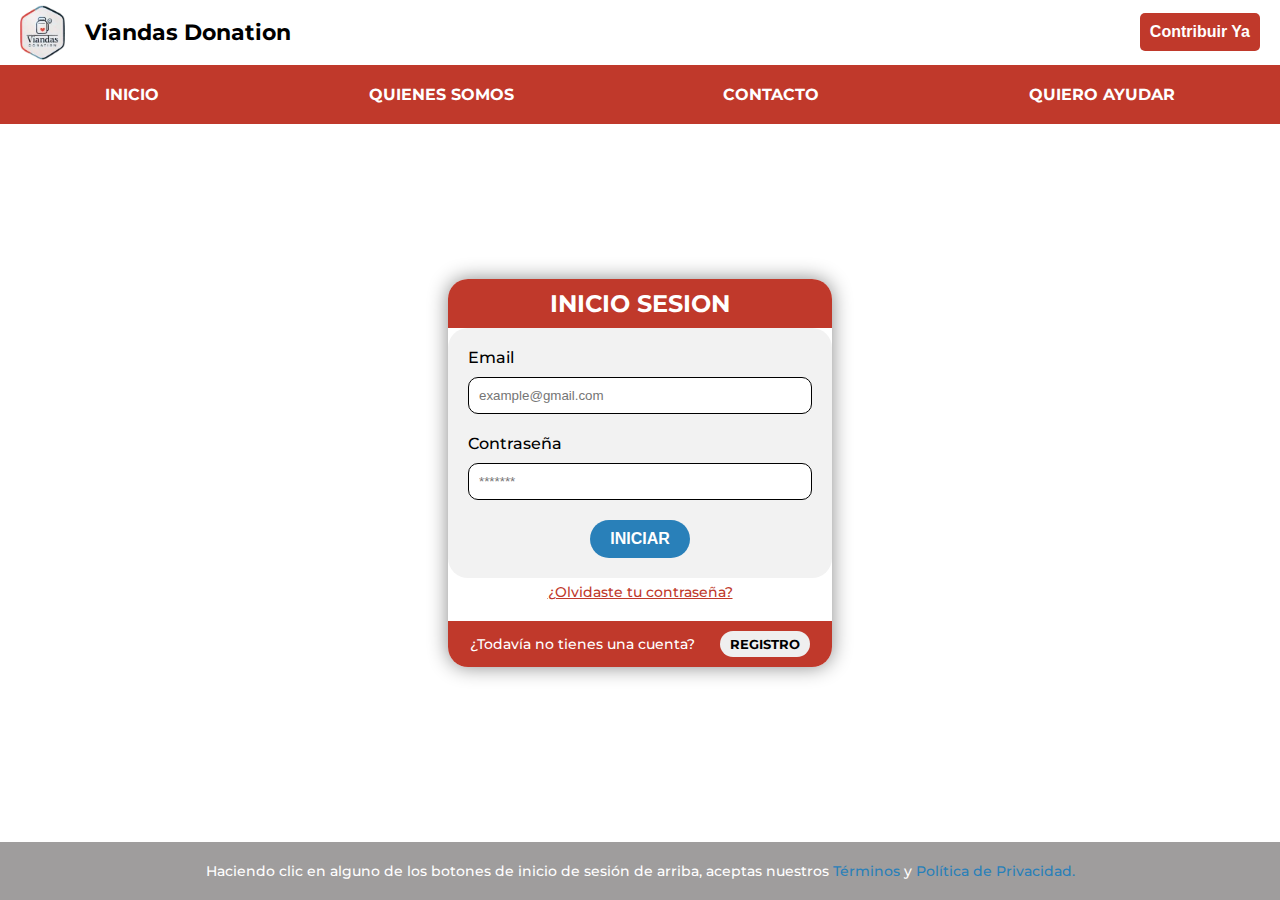
<file: inicioSesion/index.html>
<!DOCTYPE html>
<html lang="es">
<head>
    <meta charset="UTF-8">
    <meta name="viewport" content="width=device-width, initial-scale=1.0">
    <link rel="preconnect" href="https://fonts.googleapis.com">
    <link rel="preconnect" href="https://fonts.gstatic.com" crossorigin>
    <link href="https://fonts.googleapis.com/css2?family=Montserrat:ital,wght@0,100..900;1,100..900&display=swap" rel="stylesheet">
    <link rel="shortcut icon" href="../static/Logo_viandas_donation.png">
    <link rel="stylesheet" href="../styles.css">
    <link rel="stylesheet" href="styles.css">
    <title>Inicio Sesion</title>
</head>
<body>
    <header>
        <div class="container-logo">
            <a class="img-logo" href="">
                <img src="../static/Logo_viandas_donation.png" alt="Logo">
                <h2 class="name-logo"> Viandas Donation </h2>
            </a>
            <button class="btn-contribuir">
                <a>Contribuir Ya</a>
            </button>
        </div>
        <nav class="navbar">
            <a href="../home/home.html" class="navbar-item">INICIO</a>
            <a href="#" class="navbar-item">QUIENES SOMOS</a>
            <a href="#" class="navbar-item">CONTACTO</a>
            <a href="#" class="navbar-item">QUIERO AYUDAR</a>
        </nav>
    </header>

    <main>
        <div class="container">
            <div class="title">INICIO SESION</div>

            <form action="" class="form-container">

                <div class="user-details-container">
                    <!-- EMAIL INPUT -->
                    <label class="input-box">
                        Email
                        <input type="email" placeholder="example@gmail.com" required>
                    </label>

                    <!-- CONTRASEÑA INPUT -->
                    <label class="input-box">
                        Contraseña
                        <input type="password" placeholder="*******" required>
                    </label>
                </div>

                <!-- SUBMIT BUTTON -->
                <div class="submit-register">
                    <input type="submit" value="INICIAR">
                </div>
            </form>

            <!-- OLVIDE MI CONTRASEÑA -->
            <div class="forgot-password">
                <a href="#">¿Olvidaste tu contraseña?</a>
            </div>

            <!-- REGISTRO -->
            <div class="inicio-bottom">
                <p>¿Todavía no tienes una cuenta?</p>
                <button class="btn-register"><a href="../registro/register.html">REGISTRO</a></button>
            </div>
        </div>
    </main>

    <footer>
        <div class="footer-container">
            <p>
                Haciendo clic en alguno de los botones de inicio de sesión de arriba,
                aceptas nuestros <a href="../terminosYcondiciones/terminos.html">Términos</a> y <a href="../../terminosYcondiciones/terminos.html">Política de Privacidad.</a>
            </p>
        </div>
    </footer>
</body>
</html>
</file>
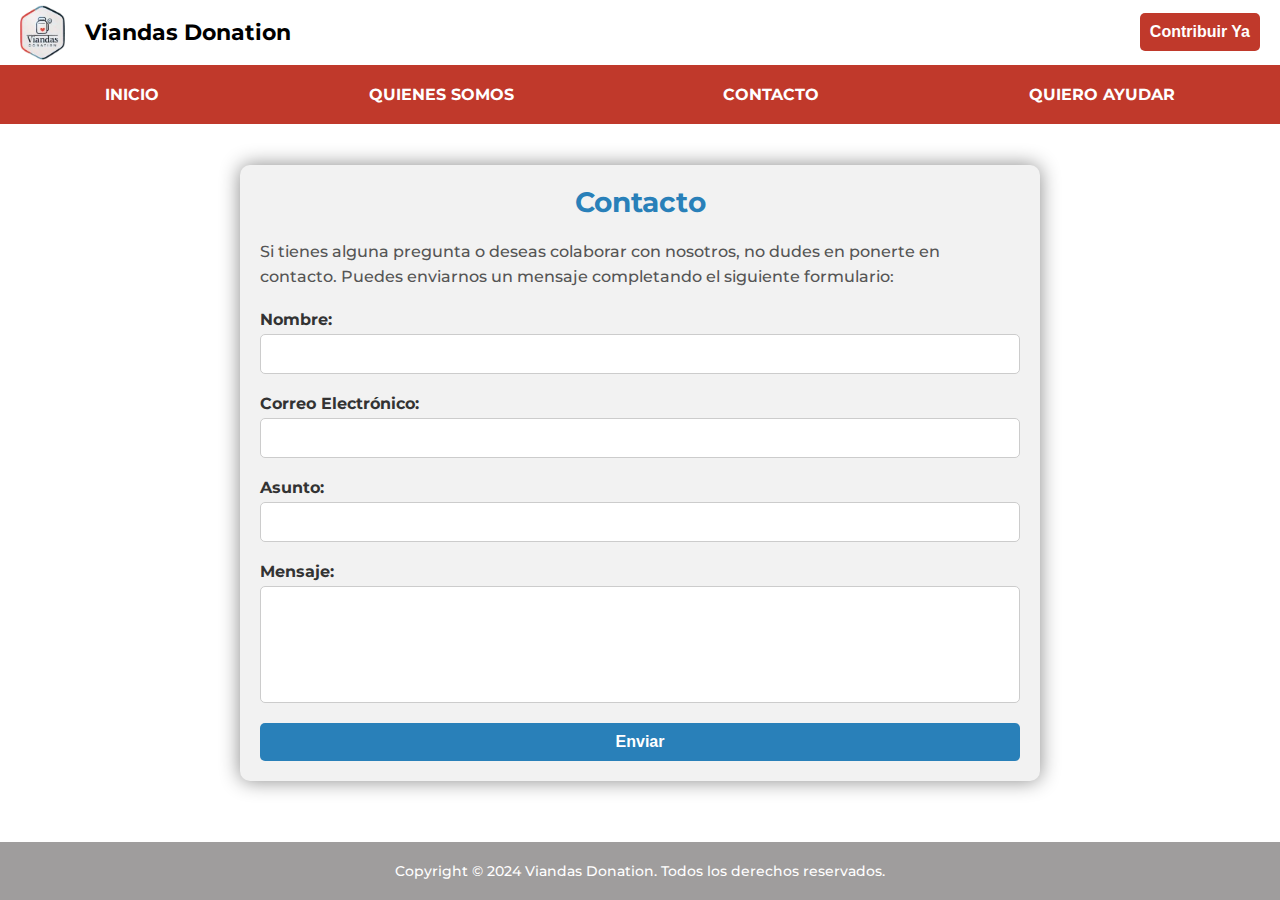
<file: contacto/contacto.html>
<!DOCTYPE html>
<html lang="es">
<head>
    <meta charset="UTF-8">
    <meta name="viewport" content="width=device-width, initial-scale=1.0">
    <link rel="preconnect" href="https://fonts.googleapis.com">
    <link rel="preconnect" href="https://fonts.gstatic.com" crossorigin>
    <link href="https://fonts.googleapis.com/css2?family=Montserrat:wght@400;700&display=swap" rel="stylesheet">
    <link rel="shortcut icon" href="../static/Logo_viandas_donation.png">
    <link rel="stylesheet" href="../styles.css">
    <link rel="stylesheet" href="styles.css">
    <title>Contacto - Viandas Donation</title>
</head>
<body>
    <header>
        <div class="container-logo">
            <a class="img-logo" href="">
                <img src="../static/Logo_viandas_donation.png" alt="Logo">
                <h2 class="name-logo">Viandas Donation</h2>
            </a>
            <button class="btn-contribuir">
                <a href="../inicioSesion/html/index.html">Contribuir Ya</a>
            </button>
        </div>
        <nav class="navbar">
            <a href="../home/home.html" class="navbar-item">INICIO</a>
            <a href="#" class="navbar-item">QUIENES SOMOS</a>
            <a href="contacto.html" class="navbar-item">CONTACTO</a>
            <a href="#" class="navbar-item">QUIERO AYUDAR</a>
        </nav>
    </header>

    <main>
        <div class="contact-container">
            <h1>Contacto</h1>
            <p>Si tienes alguna pregunta o deseas colaborar con nosotros, no dudes en ponerte en contacto. Puedes enviarnos un mensaje completando el siguiente formulario:</p>

            <form action="#" method="post" class="contact-form">
                <div class="form-group">
                    <label for="name">Nombre:</label>
                    <input type="text" id="name" name="name" required>
                </div>
                <div class="form-group">
                    <label for="email">Correo Electrónico:</label>
                    <input type="email" id="email" name="email" required>
                </div>
                <div class="form-group">
                    <label for="subject">Asunto:</label>
                    <input type="text" id="subject" name="subject" required>
                </div>
                <div class="form-group">
                    <label for="message">Mensaje:</label>
                    <textarea id="message" name="message" rows="5" required></textarea>
                </div>
                <button type="submit" class="btn-submit">Enviar</button>
            </form>
        </div>
    </main>

    <footer>
        <div class="footer-container">
            <p>
                Copyright © 2024 Viandas Donation. Todos los derechos reservados.
            </p>
        </div>
    </footer>
</body>
</html>
</file>
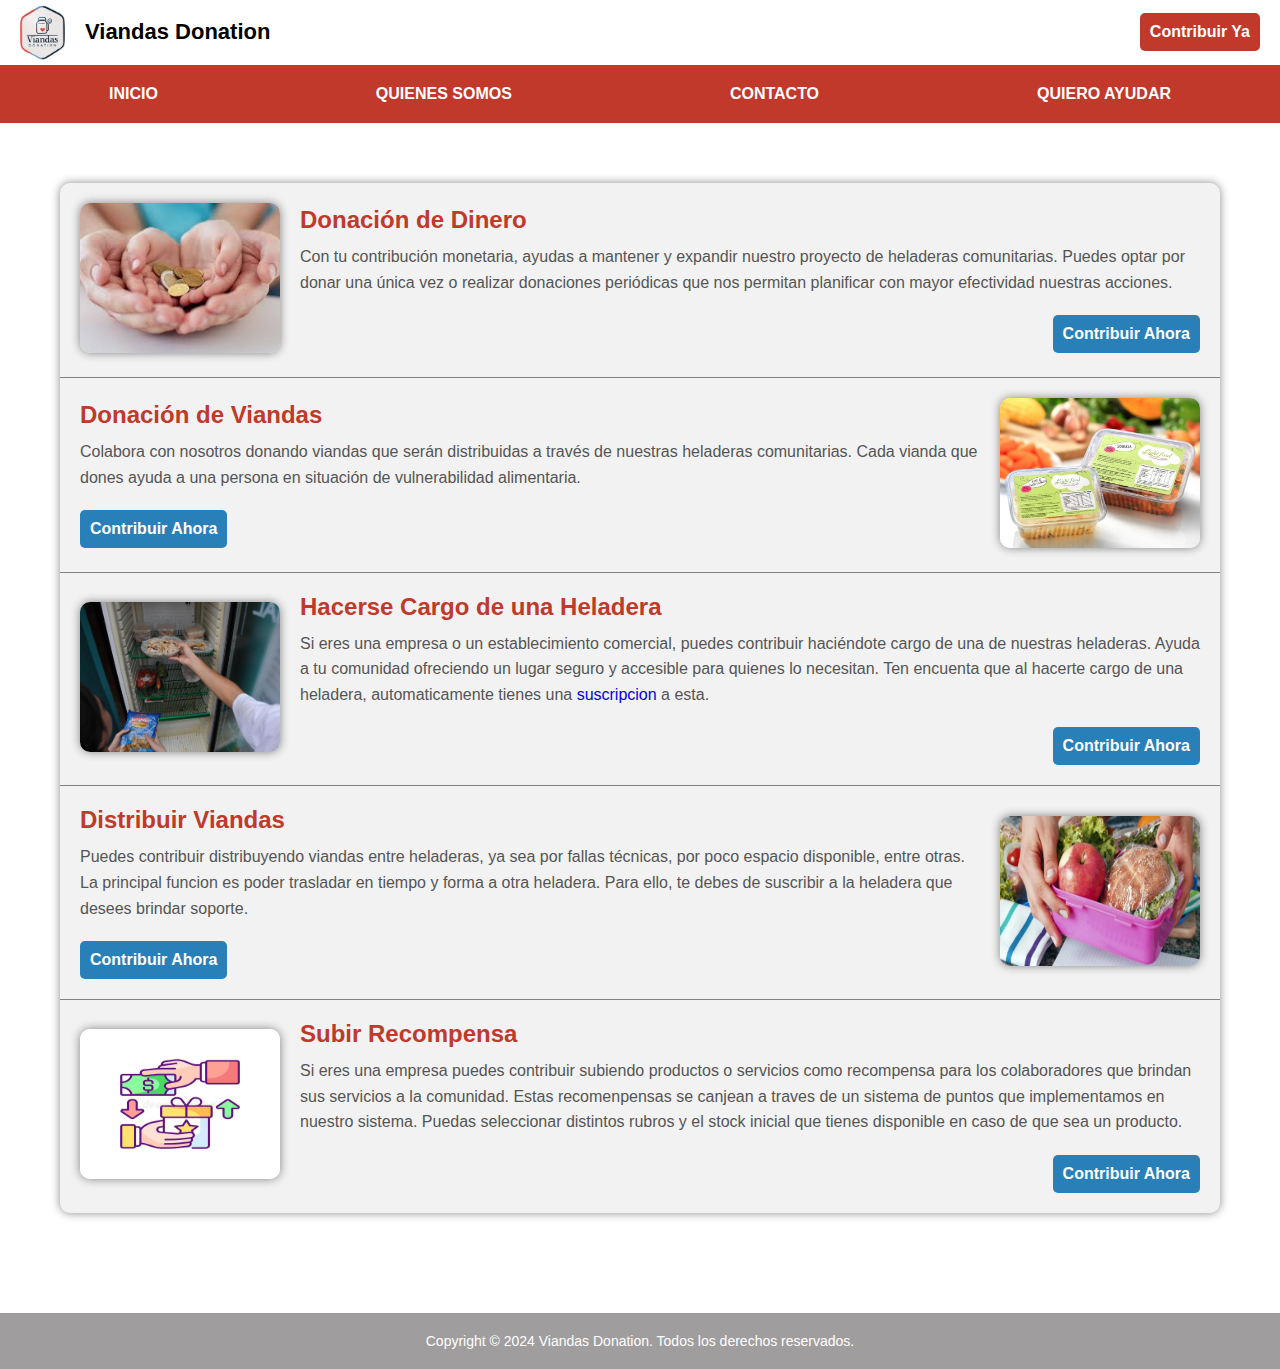
<file: formas_colaboracion/formas_colaboracion.html>
<!DOCTYPE html>
<html lang="es">
<head>
    <meta charset="UTF-8">
    <meta name="viewport" content="width=device-width, initial-scale=1.0">
    <link rel="stylesheet" href="../styles.css">
    <link rel="stylesheet" href="styles.css">
    <title>Contribuciones - Viandas Donation</title>
</head>
<body>
    <header>
        <div class="container-logo">
            <a class="img-logo" href="#"> 
                <img src="../static/Logo_viandas_donation.png" alt="Logo">
                <h2 class="name-logo"> Viandas Donation </h2>
            </a>
            <button class="btn-contribuir"> 
                <a href="#">Contribuir Ya</a> 
            </button>
        </div>
        <nav class="navbar">
                <a href="../home/home.html" class="navbar-item">INICIO</a>
                <a href="#" class="navbar-item">QUIENES SOMOS</a>
                <a href="../contacto/contacto.html" class="navbar-item">CONTACTO</a>
                <a href="#" class="navbar-item">QUIERO AYUDAR</a>
        </nav>
    </header>

    <main>
        <section class="contribuciones">
            <div class="contribucion">
                <div class="contribucion-image">
                    <img src="../static/donar_dinero.jpeg" alt="Descripción de la imagen">
                </div>
                <div class="contribucion-info">
                    <h2>Donación de Dinero</h2>
                    <p>
                        Con tu contribución monetaria, ayudas a mantener y expandir nuestro proyecto de heladeras comunitarias. Puedes optar por donar una única vez o realizar donaciones periódicas que nos permitan planificar con mayor efectividad nuestras acciones.
                    </p>
                    <div class="btn-container-right">
                        <button class="btn-contribuir-ahora">
                            <a href="../contribuciones/donacion_dinero/donacion_dinero.html">Contribuir Ahora</a>
                        </button>
                    </div>
                </div>
            </div>

            <div class="contribucion">
                <div class="contribucion-info">
                    <h2>Donación de Viandas</h2>
                    <p>
                        Colabora con nosotros donando viandas que serán distribuidas a través de nuestras heladeras comunitarias. Cada vianda que dones ayuda a una persona en situación de vulnerabilidad alimentaria.
                    </p>
                    <div class="btn-container-left">
                        <button class="btn-contribuir-ahora">
                            <a href="../contribuciones/donacion_vianda/donacion_vianda.html">Contribuir Ahora</a>
                        </button>
                    </div>
                </div>
                <div class="contribucion-image">
                    <img src="../static/donacion_vianda.jpg" alt="Descripción de la imagen">
                </div>
            </div>

            <div class="contribucion">
                <div class="contribucion-image">
                    <img src="../static/heladera_comunitaria.jpg" alt="Descripción de la imagen">
                </div>
                <div class="contribucion-info">
                    <h2>Hacerse Cargo de una Heladera</h2>
                    <p>
                        Si eres una empresa o un establecimiento comercial, puedes contribuir haciéndote cargo de una de nuestras heladeras. Ayuda a tu comunidad ofreciendo un lugar seguro y accesible para quienes lo necesitan.
                        Ten encuenta que al hacerte cargo de una heladera, automaticamente tienes una <a href="#">suscripcion</a> a esta.
                    </p>
                    <div class="btn-container-right">
                        <button class="btn-contribuir-ahora">
                            <a href="../contribuciones/cuidado_heladera/cuidado_heladera.html">Contribuir Ahora</a>
                        </button>
                    </div>
                </div>
            </div>

            <div class="contribucion">
                <div class="contribucion-info">
                    <h2>Distribuir Viandas</h2>
                    <p>
                        Puedes contribuir distribuyendo viandas entre heladeras, ya sea por fallas técnicas, por poco espacio disponible, entre otras.
                        La principal funcion es poder trasladar en tiempo y forma a otra heladera. Para ello, te debes de suscribir a la heladera
                        que desees brindar soporte.
                    </p>
                    <div class="btn-container">
                        <button class="btn-contribuir-ahora">
                            <a href="#">Contribuir Ahora</a>
                        </button>
                    </div>
                </div>
                <div class="contribucion-image">
                    <img src="../static/viandas_traslado.jpg" alt="Descripción de la imagen">
                </div>
            </div>
        
            <div class="contribucion">
                <div class="contribucion-image">
                    <img src="../static/contribucion_recompensa.png" alt="Descripción de la imagen">
                </div>
                <div class="contribucion-info">
                    <h2>Subir Recompensa</h2>
                    <p>
                        Si eres una empresa puedes contribuir subiendo productos o servicios como recompensa para los colaboradores
                        que brindan sus servicios a la comunidad. Estas recomenpensas se canjean a traves de un sistema de puntos
                        que implementamos en nuestro sistema. Puedas seleccionar distintos rubros y el stock inicial que tienes 
                        disponible en caso de que sea un producto. 
                    </p>
                    <div class="btn-container-right">
                        <button class="btn-contribuir-ahora">
                            <a href="../contribuciones/agregar_recompensa/agregar_recompensa.html">Contribuir Ahora</a>
                        </button>
                    </div>
                </div>
            </div>
        
        </section>

    </main>

    <footer>
        <div class="footer-container">
            <p> 
                Copyright © 2024 Viandas Donation. Todos los derechos reservados.
            </p>
        </div>
    </footer>
</body>
</html>
</file>
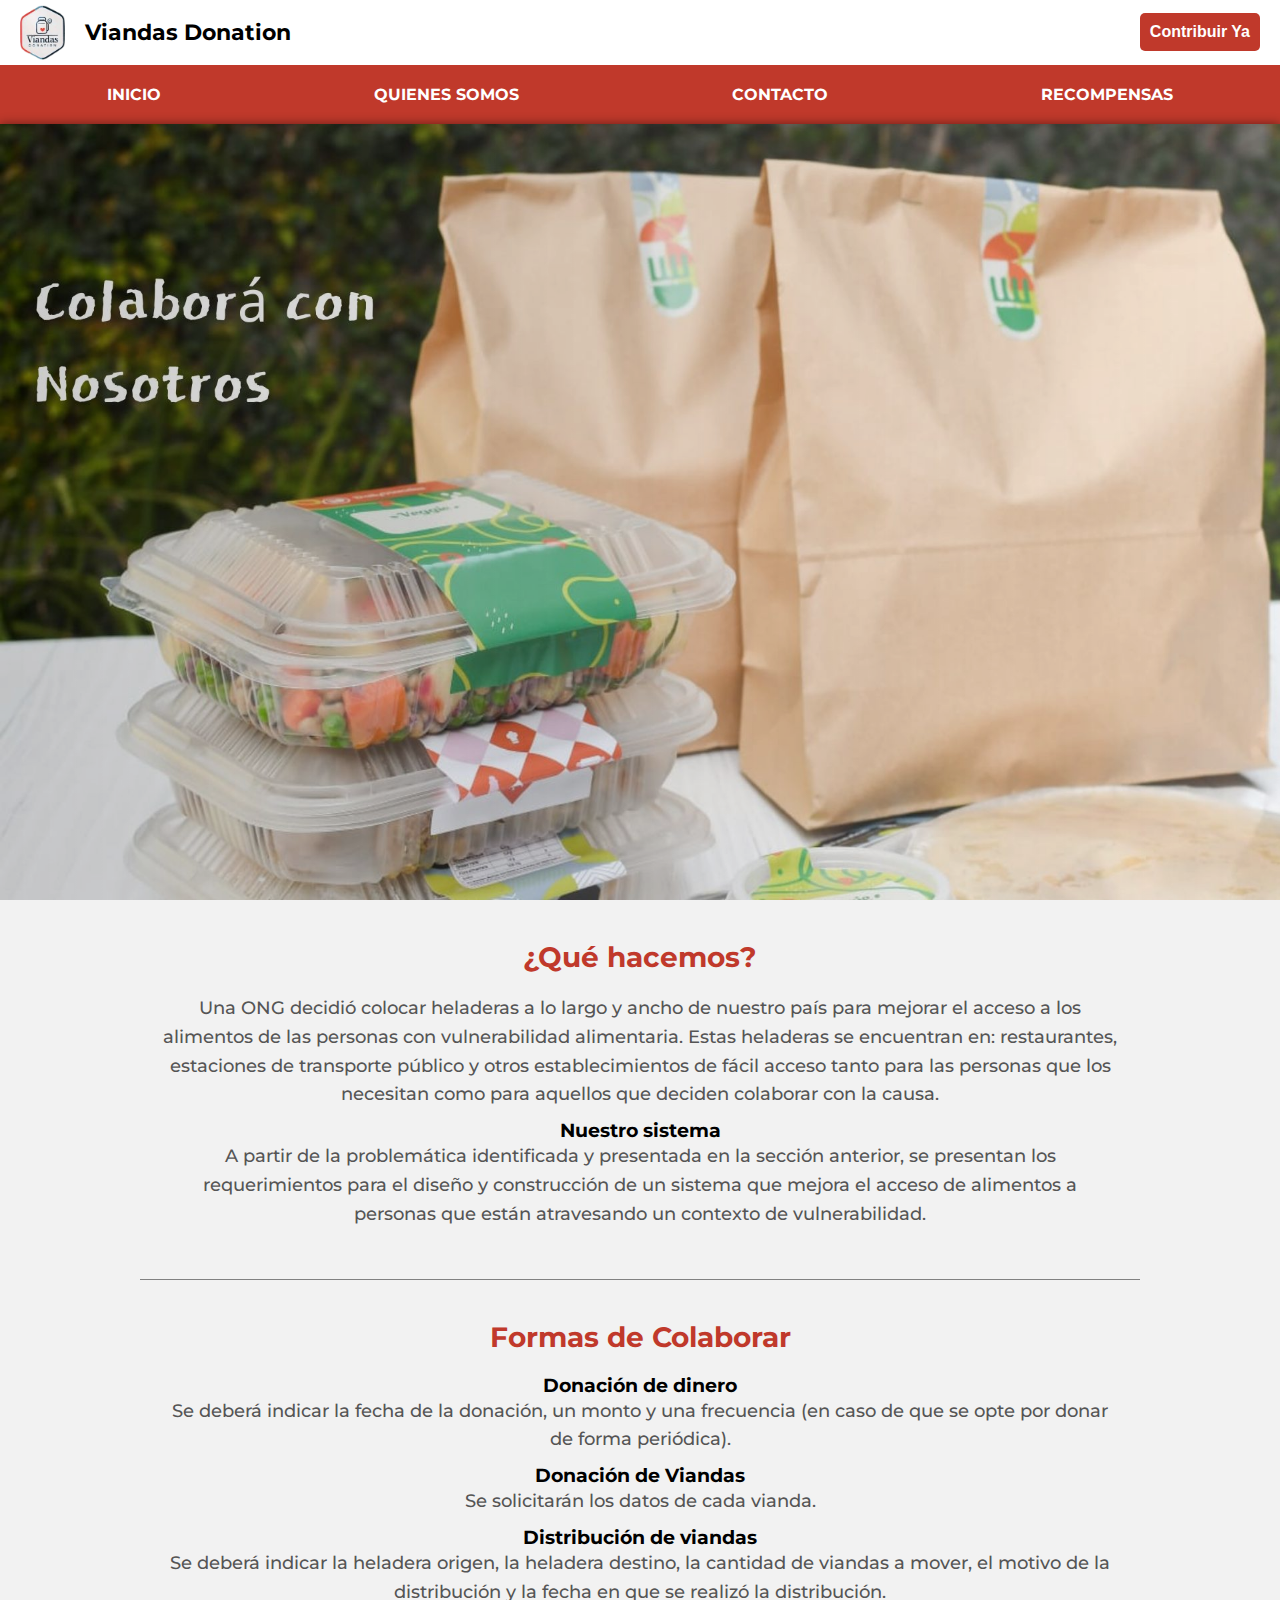
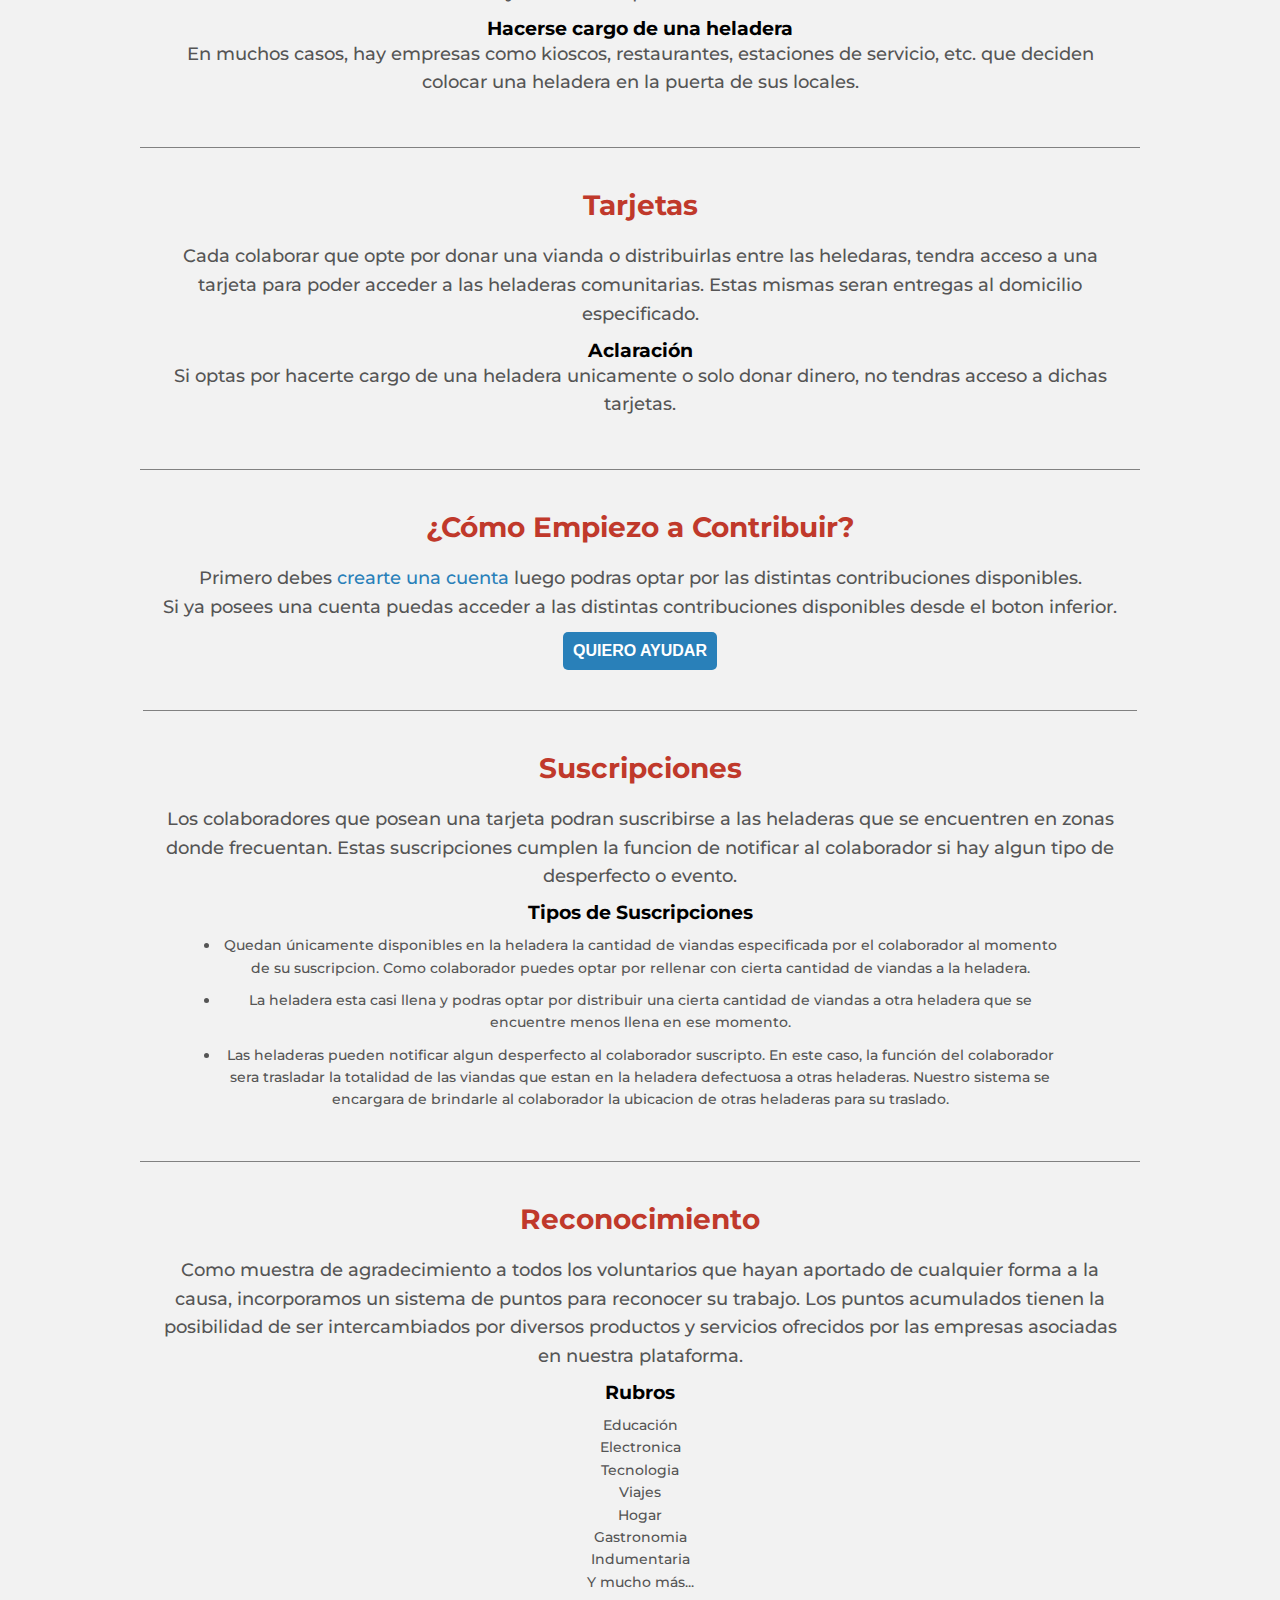
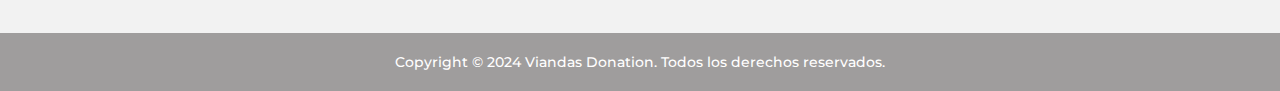
<file: home/home.html>
<!DOCTYPE html>
<html lang="es">
<head>
    <meta charset="UTF-8">
    <meta name="viewport" content="width=device-width, initial-scale=1.0">
    <link rel="preconnect" href="https://fonts.googleapis.com">
    <link rel="preconnect" href="https://fonts.gstatic.com" crossorigin>
    <link href="https://fonts.googleapis.com/css2?family=Montserrat:wght@400;700&display=swap" rel="stylesheet">
    <link rel="shortcut icon" href="../static/Logo_viandas_donation.png">
    <link rel="stylesheet" href="../styles.css">
    <link rel="stylesheet" href="styles.css">

    <!-- Scripts JS-->
    <script src="../sticky_nav_bar.js" defer></script>
    <title>Home - Viandas Donation</title>
</head>
<body>
    <header>
        <div class="container-logo">
            <a class="img-logo" href="#"> 
                <img src="../static/Logo_viandas_donation.png" alt="Logo">
                <h2 class="name-logo">Viandas Donation</h2>
            </a>
            <button class="btn-contribuir"> 
                <a href="../inicioSesion/index.html">Contribuir Ya</a> 
            </button>
        </div>
        <nav class="navbar">
            <a href="home.html" class="navbar-item">INICIO</a>
            <a href="#" class="navbar-item">QUIENES SOMOS</a>
            <a href="../contacto/contacto.html" class="navbar-item">CONTACTO</a>
            <a href="#" class="navbar-item">RECOMPENSAS</a> 
            <!-- Se linkea con lo hecho por Guada -->
            <!-- https://github.com/dds-utn/2024-tpa-ma-ma-grupo-06/pull/182 -->
        </nav>
    </header>

    <main>
        <section class="hero">
            <img src="../static/Colaborá con Nosotros.jpg" alt="Colaborá con Nosotros">
        </section>

        <section class="about">
            <h2>¿Qué hacemos?</h2>
            <p>
                Una ONG decidió colocar heladeras a lo largo y ancho de nuestro país para mejorar el acceso a 
                los alimentos de las personas con vulnerabilidad alimentaria. Estas heladeras se encuentran en: 
                restaurantes, estaciones de transporte público y otros establecimientos de fácil acceso tanto para las personas 
                que los necesitan como para aquellos que deciden colaborar con la causa.
            </p>
            
            <h3>Nuestro sistema</h3>
            <p>A partir de la problemática identificada y presentada en la sección anterior, se presentan los requerimientos para el diseño y construcción de un sistema que mejora el acceso de alimentos a personas que están atravesando un contexto de vulnerabilidad.</p>
        </section>

        <section class="collaborate">
            <h2>Formas de Colaborar</h2>
            <h3>Donación de dinero</h3>
            <p>Se deberá indicar la fecha de la donación, un monto y una frecuencia (en caso de que se opte por donar de forma periódica).</p>
            
            <h3>Donación de Viandas</h3>
            <p>Se solicitarán los datos de cada vianda.</p>
            
            <h3>Distribución de viandas</h3>
            <p>Se deberá indicar la heladera origen, la heladera destino, la cantidad de viandas a mover, el motivo de la distribución y la fecha en que se realizó la distribución.</p>
            
            <h3>Hacerse cargo de una heladera</h3>
            <p>En muchos casos, hay empresas como kioscos, restaurantes, estaciones de servicio, etc. que deciden colocar una heladera en la puerta de sus locales.</p>
            
        </section>

        <section class="cards">
            <h2>Tarjetas</h2>
            <p>Cada colaborar que opte por donar una vianda o distribuirlas entre las heledaras, tendra acceso a una tarjeta para poder acceder a 
                las heladeras comunitarias. Estas mismas seran entregas al domicilio especificado.
            </p>
            
            <h3>Aclaración</h3>
            <p>Si optas por hacerte cargo de una heladera unicamente o solo donar dinero, no tendras acceso a dichas tarjetas.</p>
        </section>

        <section class="quiero-ayudar">
            <h2>¿Cómo Empiezo a Contribuir?</h2>
            <p> 
                Primero debes <a href="../registro/register.html">crearte una cuenta</a> luego podras optar por las distintas contribuciones disponibles. <br>
                Si ya posees una cuenta puedas acceder a las distintas contribuciones disponibles desde el boton inferior.
            </p>
            <button class="btn-contribuir-ahora">
                <a href="../formas_colaboracion/formas_colaboracion.html">QUIERO AYUDAR</a>
            </button>
        </section>

        <section class="subs">
            <h2>Suscripciones</h2>
            <p>
                Los colaboradores que posean una tarjeta podran suscribirse a las heladeras que se encuentren en zonas donde 
                frecuentan. Estas suscripciones cumplen la funcion de notificar al colaborador si hay algun tipo de 
                desperfecto o evento.
            </p>
            
            <h3>Tipos de Suscripciones</h3>
            <div class="container-subs">
                <ul>
                    <li>
                        Quedan únicamente disponibles en la heladera la cantidad de viandas especificada por 
                        el colaborador al momento de su suscripcion. Como colaborador puedes optar por rellenar con
                        cierta cantidad de viandas a la heladera.
                    </li>
                    <li>
                        La heladera esta casi llena y podras optar por distribuir una cierta cantidad de viandas a otra heladera
                        que se encuentre menos llena en ese momento.
                    </li>
                    <li>
                        Las heladeras pueden notificar algun desperfecto al colaborador suscripto. En este caso, la función del
                        colaborador sera trasladar la totalidad de las viandas que estan en la heladera defectuosa a otras heladeras.
                        Nuestro sistema se encargara de brindarle al colaborador la ubicacion de otras heladeras para su traslado.
                    </li>
                </ul>
            </div>
        </section>

        <section class="rewards">
            <h2>Reconocimiento</h2>
            <p>
                Como muestra de agradecimiento a todos los voluntarios que hayan aportado de cualquier forma a la causa, incorporamos
                un sistema de puntos para reconocer su trabajo. Los puntos acumulados tienen la posibilidad de ser intercambiados
                por diversos productos y servicios ofrecidos por las empresas asociadas en nuestra plataforma.
            </p>
            <h3>Rubros</h3>
            <div class="container-rubros">
                <ul>
                    <li>Educación</li>
                    <li>Electronica</li>
                    <li>Tecnologia</li>
                    <li>Viajes</li>
                    <li>Hogar</li>
                    <li>Gastronomia</li>
                    <li>Indumentaria</li>
                    <li>Y mucho más...</li>
                </ul>
            </div>
        </section>
    </main>

    <footer>
        <div class="footer-container">
            <p>Copyright © 2024 Viandas Donation. Todos los derechos reservados.</p>
        </div>
    </footer>
</body>
</html>
</file>
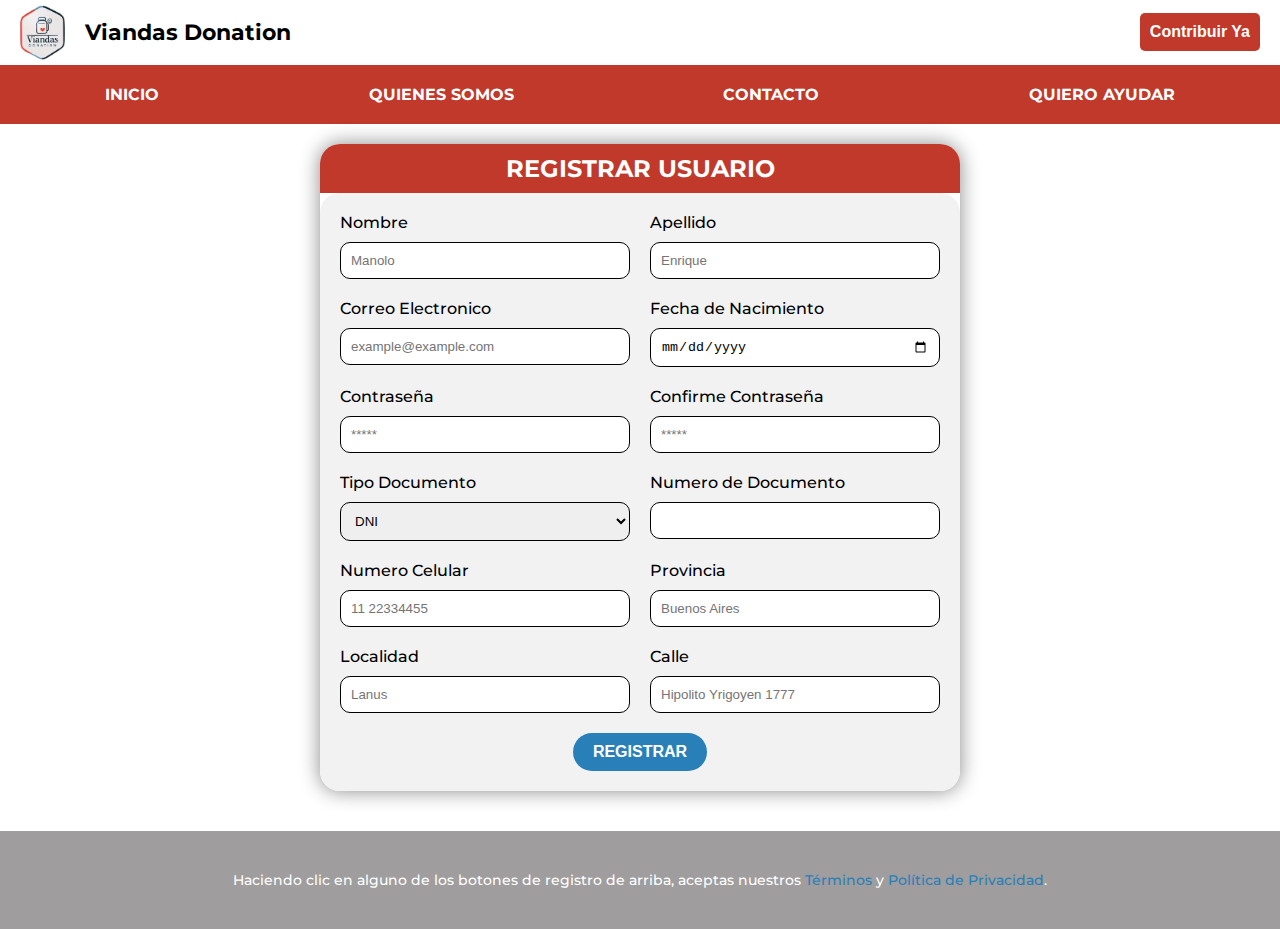
<file: registro/register.html>
<!DOCTYPE html>
<html lang="es">
<head>
    <meta charset="UTF-8">
    <meta name="viewport" content="width=device-width, initial-scale=1.0">
    <link rel="preconnect" href="https://fonts.googleapis.com">
    <link rel="preconnect" href="https://fonts.gstatic.com" crossorigin>
    <link href="https://fonts.googleapis.com/css2?family=Montserrat:ital,wght@0,100..900;1,100..900&display=swap" rel="stylesheet">
    <link rel="shortcut icon" href="../static/Logo_viandas_donation.png">
    <link rel="stylesheet" href="../styles.css">
    <link rel="stylesheet" href="styles.css">
    <title>Register</title>
</head>
<body>
    <header>
        <div class="container-logo">
            <a class="img-logo" href=""> 
                <img src="../static/Logo_viandas_donation.png" alt="Logo">
                <h2 class="name-logo"> Viandas Donation </h2>
            </a>
            <button class="btn-contribuir"> 
                <a href="../inicioSesion/index.html">Contribuir Ya</a>
            </button>
        </div>
        <nav class="navbar">
                <a href="../home/home.html" class="navbar-item">INICIO</a>
                <a href="#" class="navbar-item">QUIENES SOMOS</a>
                <a href="../contacto/contacto.html" class="navbar-item">CONTACTO</a>
                <a href="#" class="navbar-item">QUIERO AYUDAR</a>
        </nav>
    </header>

    <main>
        <div class="container">
            <div class="title">REGISTRAR USUARIO</div>

            <form action="" class="form-container">

                <div class="user-details-container">
                    <!-- 12 LABELS -->
                    <label class="input-box">
                        Nombre
                        <input type="text" placeholder="Manolo" required>
                    </label>

                    <label for="" class="input-box">
                        Apellido
                        <input type="text" placeholder="Enrique" required>
                    </label>

                    <label class="input-box">
                        Correo Electronico
                        <input type="email" placeholder="example@example.com" required>
                    </label>

                    <label class="input-box">
                        Fecha de Nacimiento
                        <input type="date" required>
                    </label>

                    <label for="" class="input-box">
                        Contraseña
                        <input type="password" placeholder="*****" required>
                    </label>

                    <label for="" class="input-box">
                        Confirme Contraseña
                        <input type="password" placeholder="*****" required>
                    </label>
                    
                    <label for="" class="input-box">
                        Tipo Documento
                        <select name="" id="">
                            <option value="dni">DNI</option>
                            <option value="lc">LIBRETA CIVICA</option>
                            <option value="le">LIBRETA DE ENROLAMIENTO</option>
                        </select>
                    </label>

                    <label for="" class="input-box">
                        Numero de Documento
                        <input type="text" required>
                    </label>

                    <label class="input-box">
                        Numero Celular
                        <input type="number" placeholder="11 22334455" required>
                    </label>

                    <label class="input-box">
                        Provincia
                        <input type="text" placeholder="Buenos Aires">
                    </label>

                    <label class="input-box">
                        Localidad
                        <input type="text" placeholder="Lanus">
                    </label>

                    <label class="input-box">
                        Calle
                        <input type="text" placeholder="Hipolito Yrigoyen 1777">
                    </label>
                </div>

                <div class="submit-register">
                    <input type="submit" value="REGISTRAR">
                </div>

            </form>
        </div>
        
    </main>

    <footer>
        <div class="footer-container">
            <p> 
                Haciendo clic en alguno de los botones de registro de 
                arriba, aceptas nuestros <a href="../terminosYcondiciones/terminos.html">Términos</a> y <a href="../terminosYcondiciones/terminos.html">Política de Privacidad</a>.
            </p>
        </div>
    </footer>
</body>
</html>
</file>
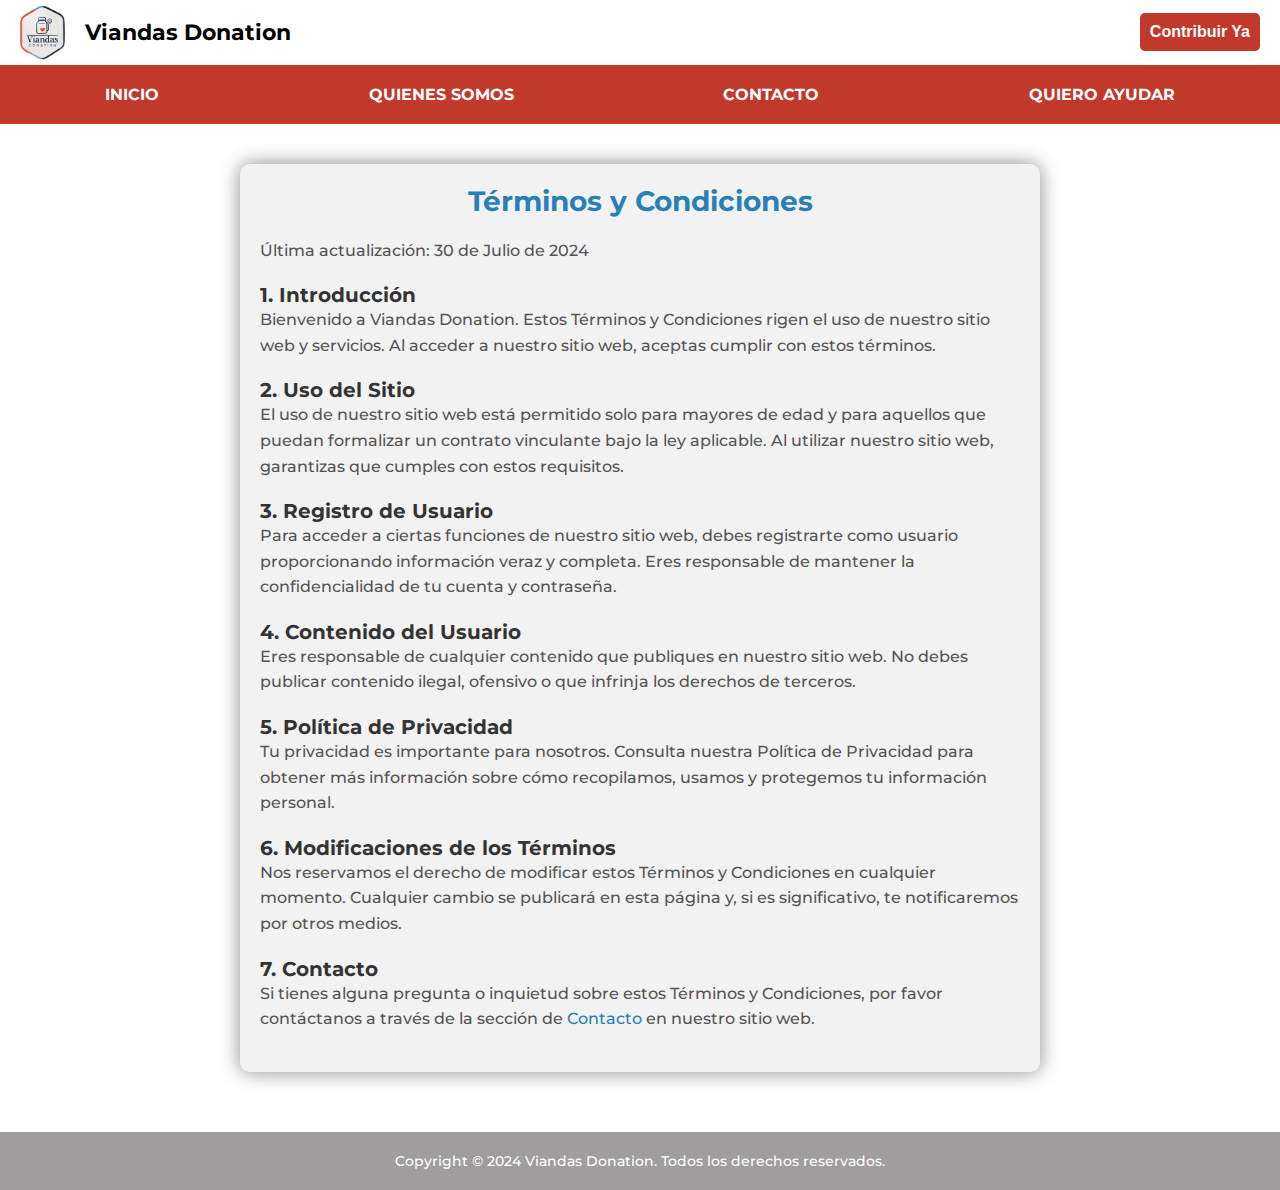
<file: terminosYcondiciones/terminos.html>
<!DOCTYPE html>
<html lang="es">
<head>
    <meta charset="UTF-8">
    <meta name="viewport" content="width=device-width, initial-scale=1.0">
    <link rel="preconnect" href="https://fonts.googleapis.com">
    <link rel="preconnect" href="https://fonts.gstatic.com" crossorigin>
    <link href="https://fonts.googleapis.com/css2?family=Montserrat:wght@400;700&display=swap" rel="stylesheet">
    <link rel="shortcut icon" href="../static/Logo_viandas_donation.png">
    <link rel="stylesheet" href="../styles.css">
    <link rel="stylesheet" href="styles.css">
    <title>Términos y Condiciones</title>
</head>
<body>
    <header>
        <div class="container-logo">
            <a class="img-logo" href=""> 
                <img src="../static/Logo_viandas_donation.png" alt="Logo">
                <h2 class="name-logo"> Viandas Donation </h2>
            </a>
            <button class="btn-contribuir"> 
                <a href="../inicioSesion/html/index.html" >Contribuir Ya</a> 
            </button>
        </div>
        <nav class="navbar">
                <a href="#" class="navbar-item">INICIO</a>
                <a href="#" class="navbar-item">QUIENES SOMOS</a>
                <a href="../contacto/contacto.html" class="navbar-item">CONTACTO</a>
                <a href="#" class="navbar-item">QUIERO AYUDAR</a>
        </nav>
    </header>

    <main>
        <div class="terms-container">
            <h1>Términos y Condiciones</h1>
            <p>Última actualización: 30 de Julio de 2024</p>

            <h2>1. Introducción</h2>
            <p>Bienvenido a Viandas Donation. Estos Términos y Condiciones rigen el uso de nuestro sitio web y servicios. Al acceder a nuestro sitio web, aceptas cumplir con estos términos.</p>

            <h2>2. Uso del Sitio</h2>
            <p>El uso de nuestro sitio web está permitido solo para mayores de edad y para aquellos que puedan formalizar un contrato vinculante bajo la ley aplicable. Al utilizar nuestro sitio web, garantizas que cumples con estos requisitos.</p>

            <h2>3. Registro de Usuario</h2>
            <p>Para acceder a ciertas funciones de nuestro sitio web, debes registrarte como usuario proporcionando información veraz y completa. Eres responsable de mantener la confidencialidad de tu cuenta y contraseña.</p>

            <h2>4. Contenido del Usuario</h2>
            <p>Eres responsable de cualquier contenido que publiques en nuestro sitio web. No debes publicar contenido ilegal, ofensivo o que infrinja los derechos de terceros.</p>

            <h2>5. Política de Privacidad</h2>
            <p>Tu privacidad es importante para nosotros. Consulta nuestra Política de Privacidad para obtener más información sobre cómo recopilamos, usamos y protegemos tu información personal.</p>

            <h2>6. Modificaciones de los Términos</h2>
            <p>Nos reservamos el derecho de modificar estos Términos y Condiciones en cualquier momento. Cualquier cambio se publicará en esta página y, si es significativo, te notificaremos por otros medios.</p>

            <h2>7. Contacto</h2>
            <p>Si tienes alguna pregunta o inquietud sobre estos Términos y Condiciones, por favor contáctanos a través de la sección de <a href="#">Contacto</a> en nuestro sitio web.</p>
        </div>
    </main>

    <footer>
        <div class="footer-container">
            <p> 
                Copyright © 2024 Viandas Donation. Todos los derechos reservados.
            </p>
        </div>
    </footer>
</body>
</html>
</file>
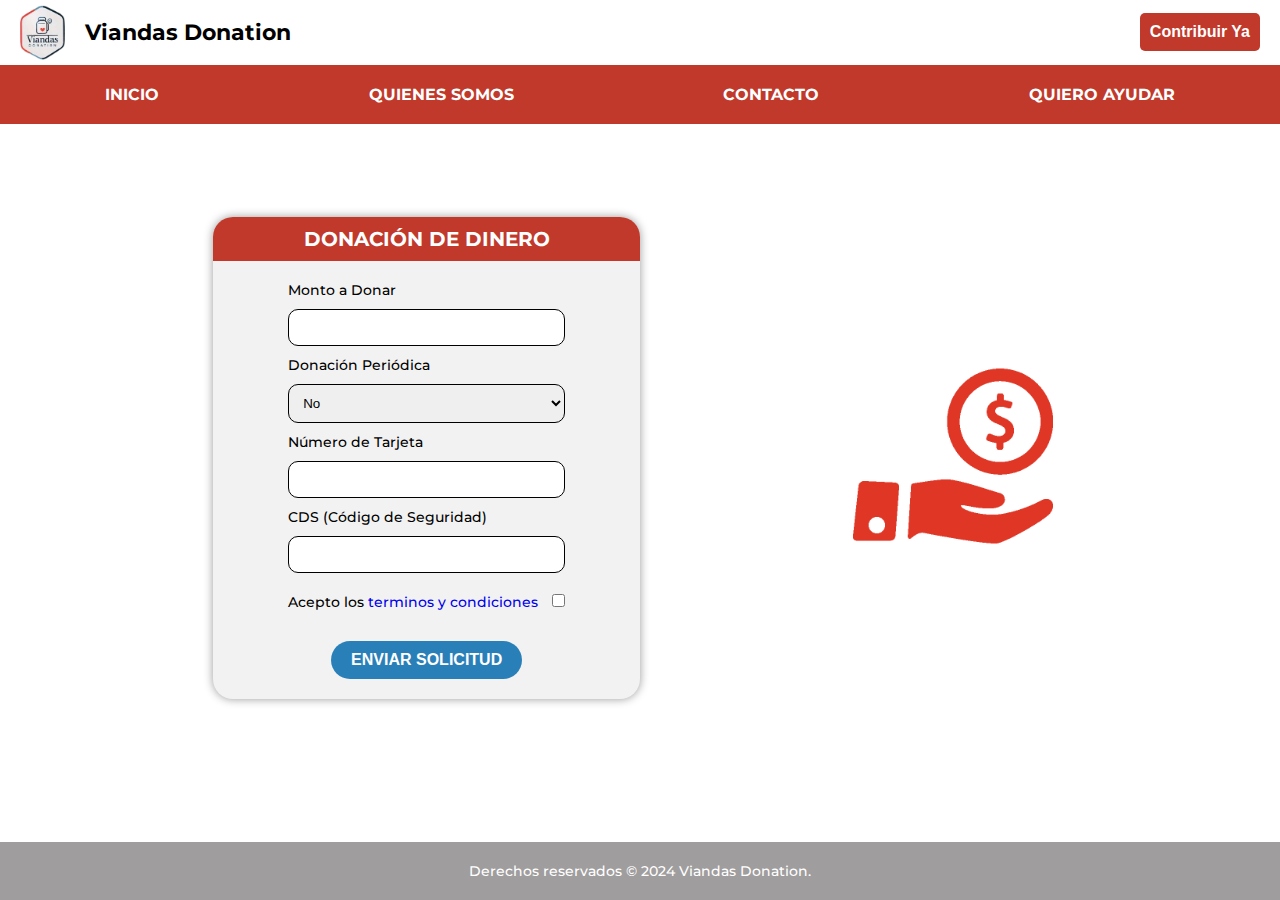
<file: contribuciones/donacion_dinero/donacion_dinero.html>
<!DOCTYPE html>
<html lang="es">
<head>
    <meta charset="UTF-8">
    <meta name="viewport" content="width=device-width, initial-scale=1.0">
    <link rel="preconnect" href="https://fonts.googleapis.com">
    <link rel="preconnect" href="https://fonts.gstatic.com" crossorigin>
    <link href="https://fonts.googleapis.com/css2?family=Montserrat:ital,wght@0,100..900;1,100..900&display=swap" rel="stylesheet">
    <link rel="shortcut icon" href="../../static/Logo_viandas_donation.png">
    <link rel="stylesheet" href="../../styles.css">
    <link rel="stylesheet" href="../reset.css">
    <link rel="stylesheet" href="styles.css">

    <!-- Scripts JS -->
    <script src="../../sticky_nav_bar.js" defer></script>
    <script src="script.js" defer></script>
    
    <title>VD</title>
</head>
<body>
    <header>
        <div class="container-logo">
            <a class="img-logo" href="">
                <img src="../../static/Logo_viandas_donation.png" alt="Logo">
                <h2 class="name-logo"> Viandas Donation </h2>
            </a>
            <button class="btn-contribuir">
                <a>Contribuir Ya</a>
            </button>
        </div>
        <nav class="navbar">
            <a href="../../home/home.html" class="navbar-item">INICIO</a>
            <a href="#" class="navbar-item">QUIENES SOMOS </a>
            <a href="../../contacto/contacto.html" class="navbar-item">CONTACTO</a>
            <a href="#" class="navbar-item">QUIERO AYUDAR</a>
        </nav>
    </header>

    <main class="main__container">
        <div class="form__container">
            <div class="form-title">
                DONACIÓN DE DINERO
            </div>

            <form action="" class="form__body">
                <div class="heladera-details-container">
                    <!-- Existing Inputs -->
                    <label class="input-box">
                        Monto a Donar
                        <input type="number" required>
                    </label>
                    <label class="input-box">
                        Donación Periódica
                        <select name="donacion_periodica" id="donacion-periodica">
                            <option value="no">No</option>
                            <option value="si">Sí</option>
                        </select>
                    </label>
                    <label class="input-box" id="frecuencia-container">
                        Frecuencia
                        <!-- SE QUE LA FRECUENCIA ESTA EN DIAS EN EL MODELO, PERO PODEMOS CONVERTILO A DIAS DESPUES -->
                        <select name="frecuencia" id="frecuencia">
                            <option value="semanal">Semanal</option>
                            <option value="mensual">Mensual</option>
                            <option value="trimestral">Trimestral</option>
                            <option value="anual">Anual</option>
                        </select>
                    </label>
                    <label class="input-box">
                        Número de Tarjeta
                        <input type="number" required>
                    </label>
                    <label class="input-box">
                        CDS (Código de Seguridad)
                        <input type="number" required>
                    </label>
                    <label class="input-check">
                        Acepto los <a href="../../terminosYcondiciones/terminos.html"> terminos y condiciones </a>
                        <input type="checkbox" required>
                    </label>
                </div>

                <div class="submit-button">
                    <input type="submit" value="ENVIAR SOLICITUD">
                </div>
            </form>
        </div>

        <aside>
            <div class="aside">
                <img src="../../static/donacionPlata.png" alt="Heladera Llena" class="img__aside">
            </div>
        </aside>
    </main>

    <footer>
        <div class="footer-text">
            Derechos reservados © 2024 Viandas Donation.
        </div>
    </footer>
</body>
</file>
<file: styles.css>
* {
    padding: 0px;
    margin: 0px;
    box-sizing: border-box;
}

a {
    text-decoration: none;
}

body {
    font-family: "Montserrat", sans-serif;
    font-weight: 500;
    font-size: 16px;
    display: flex;
    flex-direction: column;
    min-height: 100vh;
}

header {
    background-color: #C0392B;
    display: flex;
    flex-direction: column;
}

.container-logo {
    display: flex;
    align-items: center;
    justify-content: space-between;
    padding: 10px;
    background-color: #fff;
    padding: 5px 20px;
}

.img-logo {
    display: flex;
    align-items: center;
    justify-content: center;
    gap: 10px;
}

.img-logo img {
    width: 45px;
    height: 100%;
}

.name-logo {
    margin-left: 10px;
    display: flex;
    font-size: 22px;
    font-weight: bolder;
    color: black;
}

.btn-contribuir {
    padding: 10px;
    background-color: #C0392B;
    color: #fff;
    border: none;
    border-radius: 5px;
    cursor: pointer;
    font-size: 16px;
    font-weight: bolder;
}

.btn-contribuir:hover {
    background-color: #B0392B;
}

.btn-contribuir a {
    text-decoration: none;
    color: #fff;
}

.navbar {
    display: flex;
    align-items: center;
    justify-content: space-around;
    padding: 10px;
    gap: 20px;
}

.navbar-item {
    font-weight: bold;
    color: #fff;
    padding: 10px;
}

.navbar-item:hover {
    background-color: #B0392B;
    color: #fff;
    border-radius: 20px;
}

main {
    flex: 1;
    display: flex;
    flex-wrap: wrap;
    justify-content: center;
    align-items: center;
}

.container {
    width: 30%;
    height: auto;
    box-shadow: 0 0 20px #0007;
    border-radius: 20px;
}

.form-container {
    background-color: #f2f2f2;
    max-width: 100%;
    padding: 20px;
    border-radius: 20px;
}

.title {
    text-align: center;
    font-size: 24px;
    font-weight: bold;
    color: #fff;
    background-color: #C0392B;
    padding: 10px;
    border-radius: 20px 20px 0 0;
}

.user-details-container {
    display: grid;
    grid-template-columns: 1fr;
    gap: 20px;
}

.input-box {
    display: flex;
    flex-direction: column;
}

.input-box label {
    font-size: 16px;
    font-weight: 300;
}

.input-box input {
    margin-top: 10px;
    padding: 10px;
    border-radius: 10px;
    border: solid 1px #000;
}

.input-box input:focus {
    outline: solid 1px #2980B9;
    border: solid 1px transparent;
}

footer {
    background-color: #9F9D9D;
    margin-top: 40px;
    padding: 20px;
    text-align: center;
}

.footer-container {
    display: flex;
    flex-direction: column;
    justify-content: center;
    align-items: center;
}

.footer-container p {
    color: #fff;
    font-size: 14px;
    text-align: center;
}

.footer-container p a {
    color: #2980B9;
}
</file>
<file: inicioSesion/styles.css>
body {
    display: flex;
    flex-direction: column;
}

header {
    background-color: #C0392B;
    display: flex;
    flex-direction: column;
    margin-bottom: 20px;
}

.container-logo {
    display: flex;
    align-items: center;
    justify-content: space-between;
    padding: 10px;
    background-color: #fff;
    padding: 5px 20px;
}

.img-logo {
    display: flex;
    align-items: center;
    justify-content: center;
    gap: 10px;
}

.img-logo img {
    width: 45px;
    height: 100%;
}

.name-logo {
    margin-left: 10px;
    display: flex;
    font-size: 22px;
    font-weight: bolder;
    color: black;
}

.btn-contribuir {
    padding: 10px;
    background-color: #C0392B;
    color: #fff;
    border: none;
    border-radius: 5px;
    cursor: pointer;
    font-size: 16px;
    font-weight: bolder;
}

.btn-contribuir:hover {
    background-color: #B0392B;
}

.btn-contribuir a {
    text-decoration: none;
    color: #fff;
}

.navbar {
    display: flex;
    align-items: center;
    justify-content: space-around;
    padding: 10px;
    gap: 20px;
}

.navbar-item {
    font-weight: bold;
    color: #fff;
    padding: 10px;
}

.navbar-item:hover {
    background-color: #B0392B;
    color: #fff;
    border-radius: 20px;
}

main {
    flex: 1;
    display: flex;
    flex-wrap: wrap;
    justify-content: center;
    align-items: center;
}

.container {
    width: 30%;
    height: auto;
    box-shadow: 0 0 20px #0007;
    border-radius: 20px;
}

.form-container {
    background-color: #f2f2f2;
    max-width: 100%;
    padding: 20px;
    border-radius: 20px;
}

.title {
    text-align: center;
    font-size: 24px;
    font-weight: bold;
    color: #fff;
    background-color: #C0392B;
    padding: 10px;
    border-radius: 20px 20px 0 0;
}

.user-details-container {
    display: grid;
    grid-template-columns: 1fr;
    gap: 20px;
}

.input-box {
    display: flex;
    flex-direction: column;
}

.input-box label {
    font-size: 16px;
    font-weight: 300;
}

.input-box input {
    margin-top: 10px;
    padding: 10px;
    border-radius: 10px;
    border: solid 1px #000;
}

.input-box input:focus {
    outline: solid 1px #2980B9;
    border: solid 1px transparent;
}

.submit-register {
    display: flex;
    justify-content: center;
    align-items: center;
    margin-top: 20px;
    min-width: 100%;
}

.submit-register input {
    padding: 10px 20px;
    background-color: #2980B9;
    color: #fff;
    border: none;
    border-radius: 20px;
    cursor: pointer;
    font-size: 16px;
    font-weight: bolder;
}

.submit-register input:hover {
    background-color: #2074A3;
    color: #fff;
    border-radius: 20px;
}

.forgot-password {
    display: flex;
    justify-content: center;
    align-items: center;
    margin-top: 5px;
}

.forgot-password a {
    color: #C0392B;
    text-decoration: underline;
    font-size: 14px;
    margin-bottom: 20px;
}

.inicio-bottom {
    display: flex;
    justify-content: space-around;
    align-items: center;
    background-color: #C0392B;
    color: #fff;
    padding: 10px;
    min-height: 40px;
    border-radius: 0 0 20px 20px;
}

.inicio-bottom p {
    font-size: 14px;
    margin: 0px;
}

.btn-register {
    border-radius: 20px;
    outline: none;
    border: none;
    padding: 5px 10px;
    font-family: "Montserrat";
    font-weight: bold;
    cursor: pointer;
}

.btn-register a{
    color: #000;
    text-decoration: none;
}

.btn-register a:active{
    color: #000;
}

footer {
    background-color: #9F9D9D;
    margin-top: 40px;
    padding: 20px;
    text-align: center;
}

.footer-container {
    display: flex;
    flex-direction: column;
    justify-content: center;
    align-items: center;
}

.footer-container p {
    color: #fff;
    font-size: 14px;
    text-align: center;
}

.footer-container p a {
    color: #2980B9;
}
</file>
<file: contacto/styles.css>
/* General */
body {
    display: grid;
    grid-template-columns: 1fr;
    grid-template-rows: auto 1fr auto;
    min-height: 100vh;
    font-family: 'Montserrat', sans-serif;
}

/* Header */

header {
    grid-column-start: 1;
    grid-column-end: 1;
    background-color: #C0392B;
    display: flex;
    flex-direction: column;
    margin-bottom: 20px;
}

main {
    display: flex;
    justify-content: center;
    padding: 20px;
}

.contact-container {
    max-width: 800px;
    width: 100%;
    background-color: #f2f2f2;
    padding: 20px;
    border-radius: 10px;
    box-shadow: 0 0 20px #0007;
}

.contact-container h1 {
    text-align: center;
    font-size: 28px;
    font-weight: bold;
    color: #2980B9;
    margin-bottom: 20px;
}

.contact-container p {
    font-size: 16px;
    color: #555;
    line-height: 1.6;
    margin-bottom: 20px;
}

.contact-form {
    display: grid;
    gap: 20px;
}

.form-group {
    display: flex;
    flex-direction: column;
}

.form-group label {
    font-size: 16px;
    font-weight: bold;
    color: #333;
    margin-bottom: 5px;
}

.form-group input, 
.form-group textarea {
    padding: 10px;
    border: 1px solid #ccc;
    border-radius: 5px;
    font-size: 16px;
    width: 100%;
    resize: none; 
}

.form-group input:focus,
.form-group textarea:focus {
    border-color: #2980B9;
    outline: none;
}

.btn-submit {
    padding: 10px;
    background-color: #2980B9;
    border: none;
    border-radius: 5px;
    cursor: pointer;
    font-size: 16px;
    font-weight: bolder;
    color: #fff;
    text-align: center;
}

.btn-submit:hover {
    background-color: #2980FF;
}

/* Footer */

footer {
    background-color: #9F9D9D;
    padding: 20px;
}

.footer-container {
    display: flex;
    justify-content: center;
    align-items: center;
}

.footer-container p {
    color: #fff;
    font-size: 14px;
    text-align: center;
}
</file>
<file: formas_colaboracion/styles.css>
/* General */
body {
    display: grid;
    grid-template-columns: 1fr;
    grid-template-rows: auto 1fr auto;
    
}

/* Main Content */
main {
    padding: 20px;
}

.contribuciones {
    display: flex;
    flex-direction: column;
    border-radius: 10px;
    background-color: #f2f2f2;
    box-shadow: 0 0 10px #0007;
    margin: 40px 40px;
}

.contribucion {
    display: flex;
    align-items: center;
    gap: 20px;
    padding: 20px;
    border-bottom: #0007 1px solid;
}

.contribucion:last-child {
    border: none;
}

.contribucion-image img {
    width: 200px;
    height: 150px;
    border-radius: 10px;
    box-shadow: 0 0 10px #0007;
}

.contribucion-info {
    flex-grow: 1;
}

.contribucion-info h2 {
    color: #C0392B;
    font-size: 24px;
    margin-bottom: 10px;
}

.contribucion-info p {
    font-size: 16px;
    color: #555;
    line-height: 1.6;
    margin-bottom: 20px;
}

.btn-container-right {
    display: flex;
    align-content: center;
    justify-content: end;
}

.btn-contribuir-ahora {
    padding: 10px;
    background-color: #2980B9;
    color: #fff;
    border: none;
    border-radius: 5px;
    cursor: pointer;
    font-size: 16px;
    font-weight: bolder;
}

.contribucion-info .btn-contribuir-ahora {
    background-color: #2980B9;
}

.contribucion-info .btn-contribuir-ahora a {
    color: #fff;
}

.btn-contribuir-ahora:hover {
    background-color: #21618C;
}
</file>
<file: home/styles.css>
/* General */
body {
    display: grid;
    grid-template-columns: 1fr;
    grid-template-rows: auto 1fr auto;
}

a {
    color: #2980B9;
}

/* Hero Section */

.hero {
    position: relative;
    min-width: 98.76vw;
    height: calc(100vh - 123.53px); 
    overflow: hidden;
    background: linear-gradient(90deg, #000, transparent);
}

.hero img {
    width: 100%;
    height: 100%;
    object-fit: fill;
    opacity: 0.8;
    
}

/* Main Section */

main {
    box-shadow: 0 0 10px #0007;
    background-color: #f2f2f2;
}

.about, .system, .collaborate, .cards, .quiero-ayudar, .subs, .rewards {
    padding: 40px 20px;
    max-width: 1000px;
    text-align: center;
    border-bottom: #0007 1px solid;
}

.rewards {
    border-bottom: none;
}


.about h2, .system h2, .collaborate h2, .cards h2, .quiero-ayudar h2, .subs h2, .rewards h2 {
    font-size: 28px;
    color: #C0392B;
    margin-bottom: 20px;
}

.about p, .system p, .collaborate p, .cards p, .quiero-ayudar p, .subs p, .rewards p {
    font-size: 18px;
    color: #555;
    line-height: 1.6;
    margin-bottom: 10px
}

.container-subs{
    margin-top: 10px;
    display: flex;
    flex-flow: column;
    justify-content: center;
    align-content: center;
    padding: 0 60px;
}


.subs ul li {
    margin-bottom: 10px;
    justify-self: center;
    align-items: center;
    font-size: 14px;
    color: #555;
    line-height: 1.6;
}

.container-rubros {
    margin-top: 10px;
    display: flex;
    flex-direction: column;
    justify-content: left;
    align-items: left;
}

.container-rubros ul li {
    font-size: 14px;
    color: #555;
    line-height: 1.6;
    list-style: none;
}

.collaboration-method {
    margin-top: 20px;
    text-align: left;
}

.collaboration-method h3 {
    font-size: 22px;
    color: #2980B9;
    margin-bottom: 10px;
}

.collaboration-method p {
    font-size: 16px;
    color: #333;
}

.btn-contribuir-ahora {
    padding: 10px;
    background-color: #2980B9;
    color: #fff;
    border: none;
    border-radius: 5px;
    cursor: pointer;
    font-size: 16px;
    font-weight: bolder;
}

.btn-contribuir-ahora:hover {
    background-color: #21618C;
}

.btn-contribuir-ahora a {
    color: #fff;
}

/* FOOTER */
footer{
    margin-top: 0;
}

/* PRUEBA DE LA STICKY-NAVBAR */

.sticky-navbar {
    position: fixed;
    top: 0;
    width: 100%;
    z-index: 1000; 
    background-color: #C0392B; 
}

.sticky-padding {
    padding-top: 70px; /* Ajusta este valor según la altura de la navbar */
}

.hidden-logo {
    display: none;
}
</file>
<file: registro/styles.css>
body{
    display: grid;
    grid-template-columns: 1fr;
    grid-template-rows: repeat(3,auto);
}

/*-- HEADER -- */

header {
    grid-column-start: 1;
    grid-column-end: 1;
    background-color: #C0392B;
    grid-row-start: 1;
    grid-row-end: 1;
    display: flex;
    flex-direction: column;
    margin-bottom: 20px;
}

/* PARTE SUPERIOR DEL HEADER */
.container-logo{
    display: flex;
    align-items: center;
    justify-content: space-between;
    padding: 10px;
    background-color: #fff;
    padding: 5px 20px;
}

.img-logo {
    display: flex;
    align-items: center;
    justify-content: center;
    gap:10px;
}

.btn-contribuir:hover {
    background-color: #B0392B;
}

.img-logo img {
    width: 45px;
    height: 100%;
}

.name-logo {
    margin-left: 10px;
    display: flex;
    font-size: 22px;
    font-weight: bolder;
    color:black;
}

.btn-contribuir {
    padding: 10px;
    background-color: #C0392B; 
    color: #fff; 
    border: none;
    border-radius: 5px;
    cursor: pointer;
    font-size: 16px;
    font-weight: bolder;
}

.btn-contribuir a {
    color: #fff;
}

/* NAV BAR */

.navbar {
    display: flex;
    align-items: center;
    justify-content: space-around;
    padding: 10px;
    gap: 20px;
}

.navbar-item{
    font-weight: bold;
    color: #fff;
    padding: 10px;
}

.navbar-item:hover {
    background-color: #B0392B;
    color: #fff;
    border-radius: 20px;
}

main{
    display: flex;
    flex-wrap: wrap;
    justify-content: center;
    align-items: center;
}

.container {
    width: 50%;
    height: auto;
    box-shadow: 0 0 20px #0007;
    border-radius: 20px;
}

.form-container {
    background-color: #f2f2f2;
    max-width: 100%;
    padding: 20px;
    border-radius: 20px;
}

.title {
    text-align: center;
    font-size: 24px;
    font-weight: bold;
    color: #fff;
    background-color: #C0392B;
    padding: 10px;
    border-radius: 20px 20px 0 0;
}

.user-details-container {
    display: grid;
    grid-template-columns: repeat(2, 1fr);
    gap: 20px;
}

.input-box {
    display: flex;
    flex-direction: column;
}

.input-box label {
    font-size: 16px;
    font-weight: 300;
}

.input-box input {
    margin-top: 10px;
    padding: 10px;
    border-radius: 10px;
    border: solid 1px #000;
}

.input-box input:focus {
    outline: solid 1px #2980B9;
    border: solid 1px transparent;
}

.input-box select {
    margin-top: 10px;
    padding: 10px;
    border-radius: 10px;
    border: solid 1px #000;
}

.input-box select:focus {
    outline: solid 1px #2980B9;
    border: solid 1px transparent;
}

/* SUBMIT BUTTON */

.submit-register{
    display: flex;
    justify-content: center;
    align-items: center;
    margin-top: 20px;
    min-width: 100%;
}

.submit-register input {
    padding: 10px 20px;
    background-color: #2980B9;
    color: #fff;
    border: none;
    border-radius: 20px;
    cursor: pointer;
    font-size: 16px;
    font-weight: bolder;
}

input[type="number"]::-webkit-outer-spin-button,
input[type="number"]::-webkit-inner-spin-button {
    -webkit-appearance: none;
    margin: 0;
}

.submit-register input:hover {
    background-color: #2074A3;
    color: #fff;
    border-radius: 20px;
}

/* FOOTER */

footer {
    background-color: #9F9D9D;
    grid-column: 1/1;
    grid-row: 3;
    margin-top: 40px;
}

.footer-container {
    display: flex;
    flex-direction: column;
    justify-content: center;
    align-items: center;
    padding: 20px;
}

.footer-container p {
    color: #fff;
    font-size: 14px;
    text-align: center;
}

.footer-container p a{
    color: #2980B9;
}
</file>
<file: terminosYcondiciones/styles.css>
/* General */
body {
    display: grid;
    grid-template-columns: 1fr;
    grid-template-rows: auto 1fr auto;
    min-height: 100vh;
}

a {
    color: #2980B9;
}

/* Header */

header {
    grid-column-start: 1;
    grid-column-end: 1;
    background-color: #C0392B;
    display: flex;
    flex-direction: column;
    margin-bottom: 20px;
}

.container-logo {
    display: flex;
    align-items: center;
    justify-content: space-between;
    padding: 5px 20px;
    background-color: #fff;
}

.img-logo {
    display: flex;
    align-items: center;
    justify-content: center;
    gap: 10px;
}

.img-logo:hover {
    text-decoration: none;
}

.img-logo img {
    width: 45px;
    height: auto;
}

.name-logo {
    margin-left: 10px;
    font-size: 22px;
    font-weight: bolder;
    color: black;
}

.btn-contribuir {
    padding: 10px;
    background-color: #C0392B;
    
    border: none;
    border-radius: 5px;
    cursor: pointer;
    font-size: 16px;
    font-weight: bolder;
    text-decoration: none;
}

.btn-contribuir a{
    color: #fff;
    text-decoration: none;
}

.btn-contribuir a:hover{
    text-decoration: none;
}

.btn-contribuir:hover {
    background-color: #B0392B;
    text-decoration: none;
}

.navbar {
    display: flex;
    align-items: center;
    justify-content: space-around;
    padding: 10px;
    gap: 20px;
}

.navbar-item {
    font-weight: bold;
    color: #fff;
    padding: 10px;
}

.navbar-item:hover {
    background-color: #B0392B;
    border-radius: 20px;
    text-decoration: none;
}

/* Main Content */

main {
    display: flex;
    justify-content: center;
    padding: 20px;
}

.terms-container {
    max-width: 800px;
    width: 100%;
    background-color: #f2f2f2;
    padding: 20px;
    border-radius: 10px;
    box-shadow: 0 0 20px #0007;
}

.terms-container h1 {
    text-align: center;
    font-size: 28px;
    font-weight: bold;
    color: #2980B9;
    margin-bottom: 20px;
}

.terms-container h2 {
    font-size: 20px;
    font-weight: bold;
    color: #333;
    margin-top: 20px;
}

.terms-container p {
    font-size: 16px;
    color: #555;
    line-height: 1.6;
    margin-bottom: 20px;
}

/* Footer */

footer {
    background-color: #9F9D9D;
    padding: 20px;
}

.footer-container {
    display: flex;
    justify-content: center;
    align-items: center;
}

.footer-container p {
    color: #fff;
    font-size: 14px;
    text-align: center;
}
</file>
<file: contribuciones/donacion_dinero/styles.css>
/* IMG */
.img__aside{
    width: 200px;
    height: 200px;
}

/* FRECUENCIA INPUT */

#frecuencia-container {
    display: none;
}
</file>
